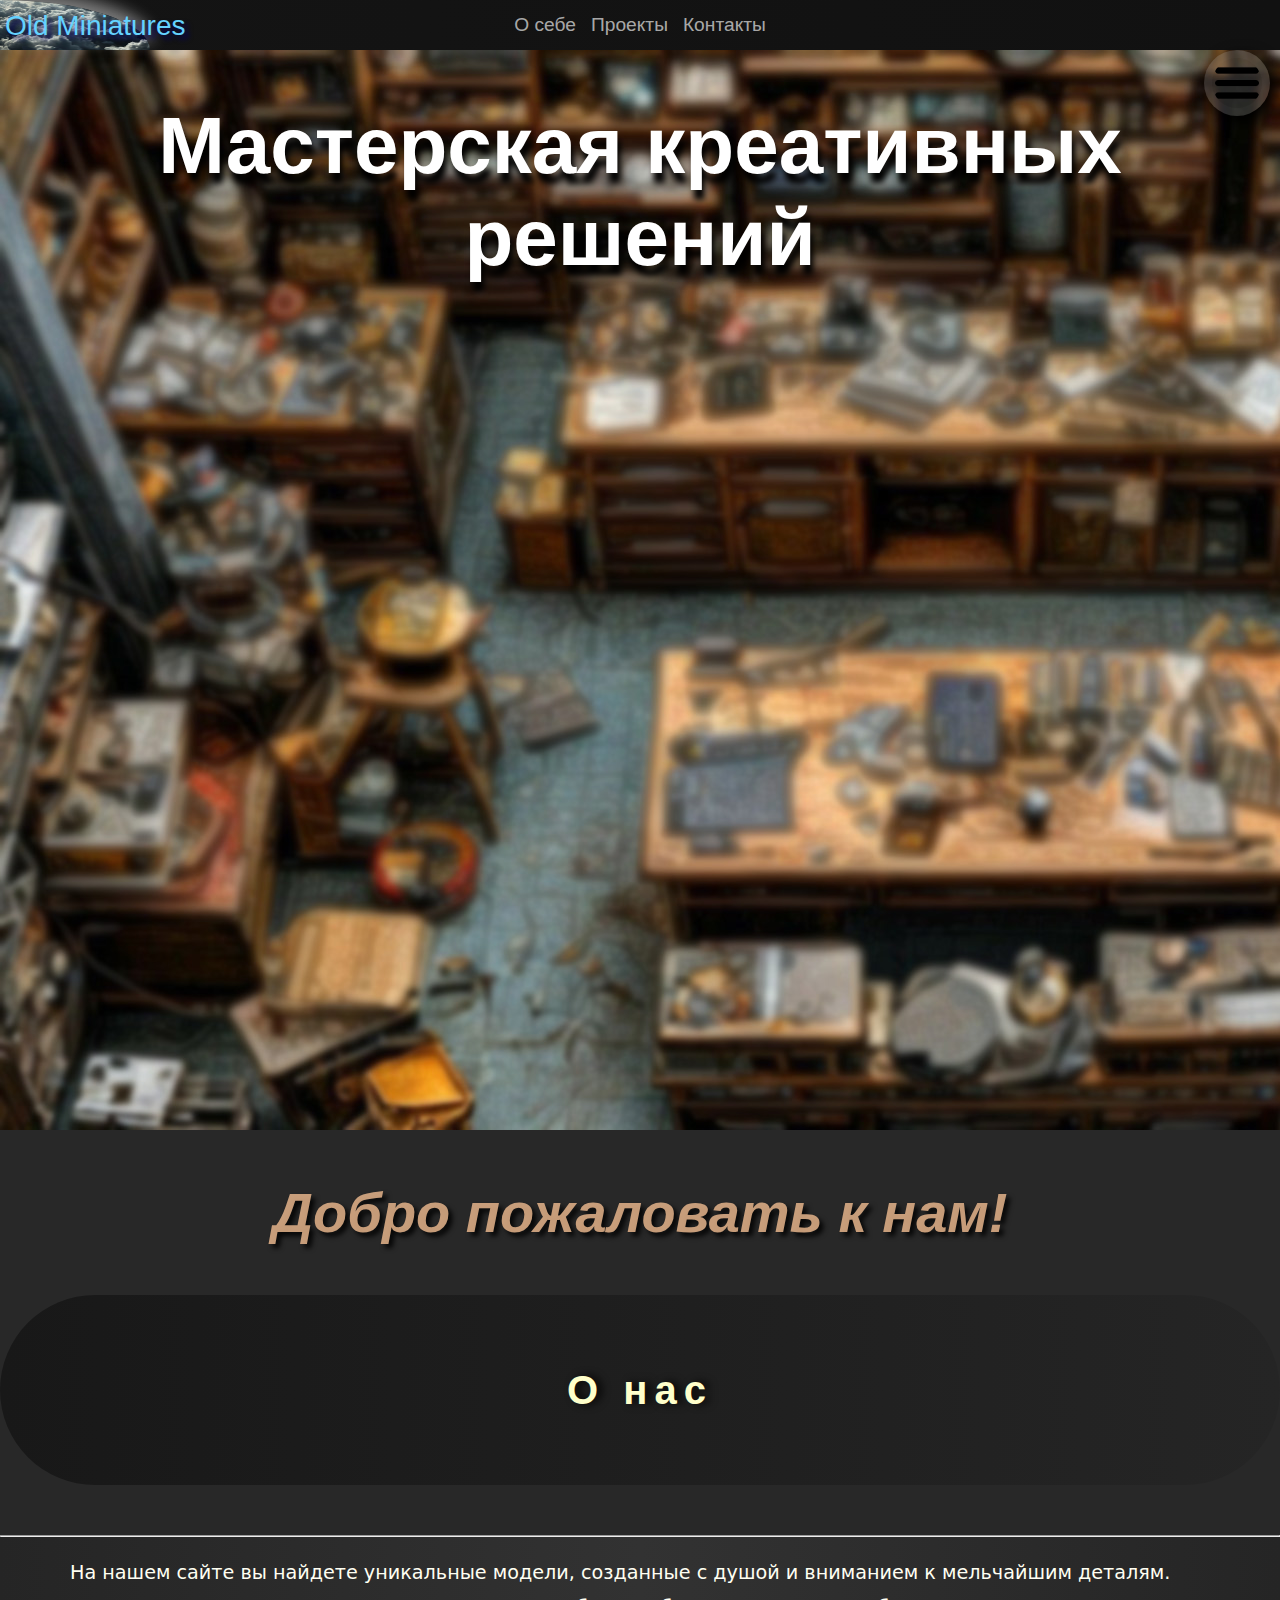
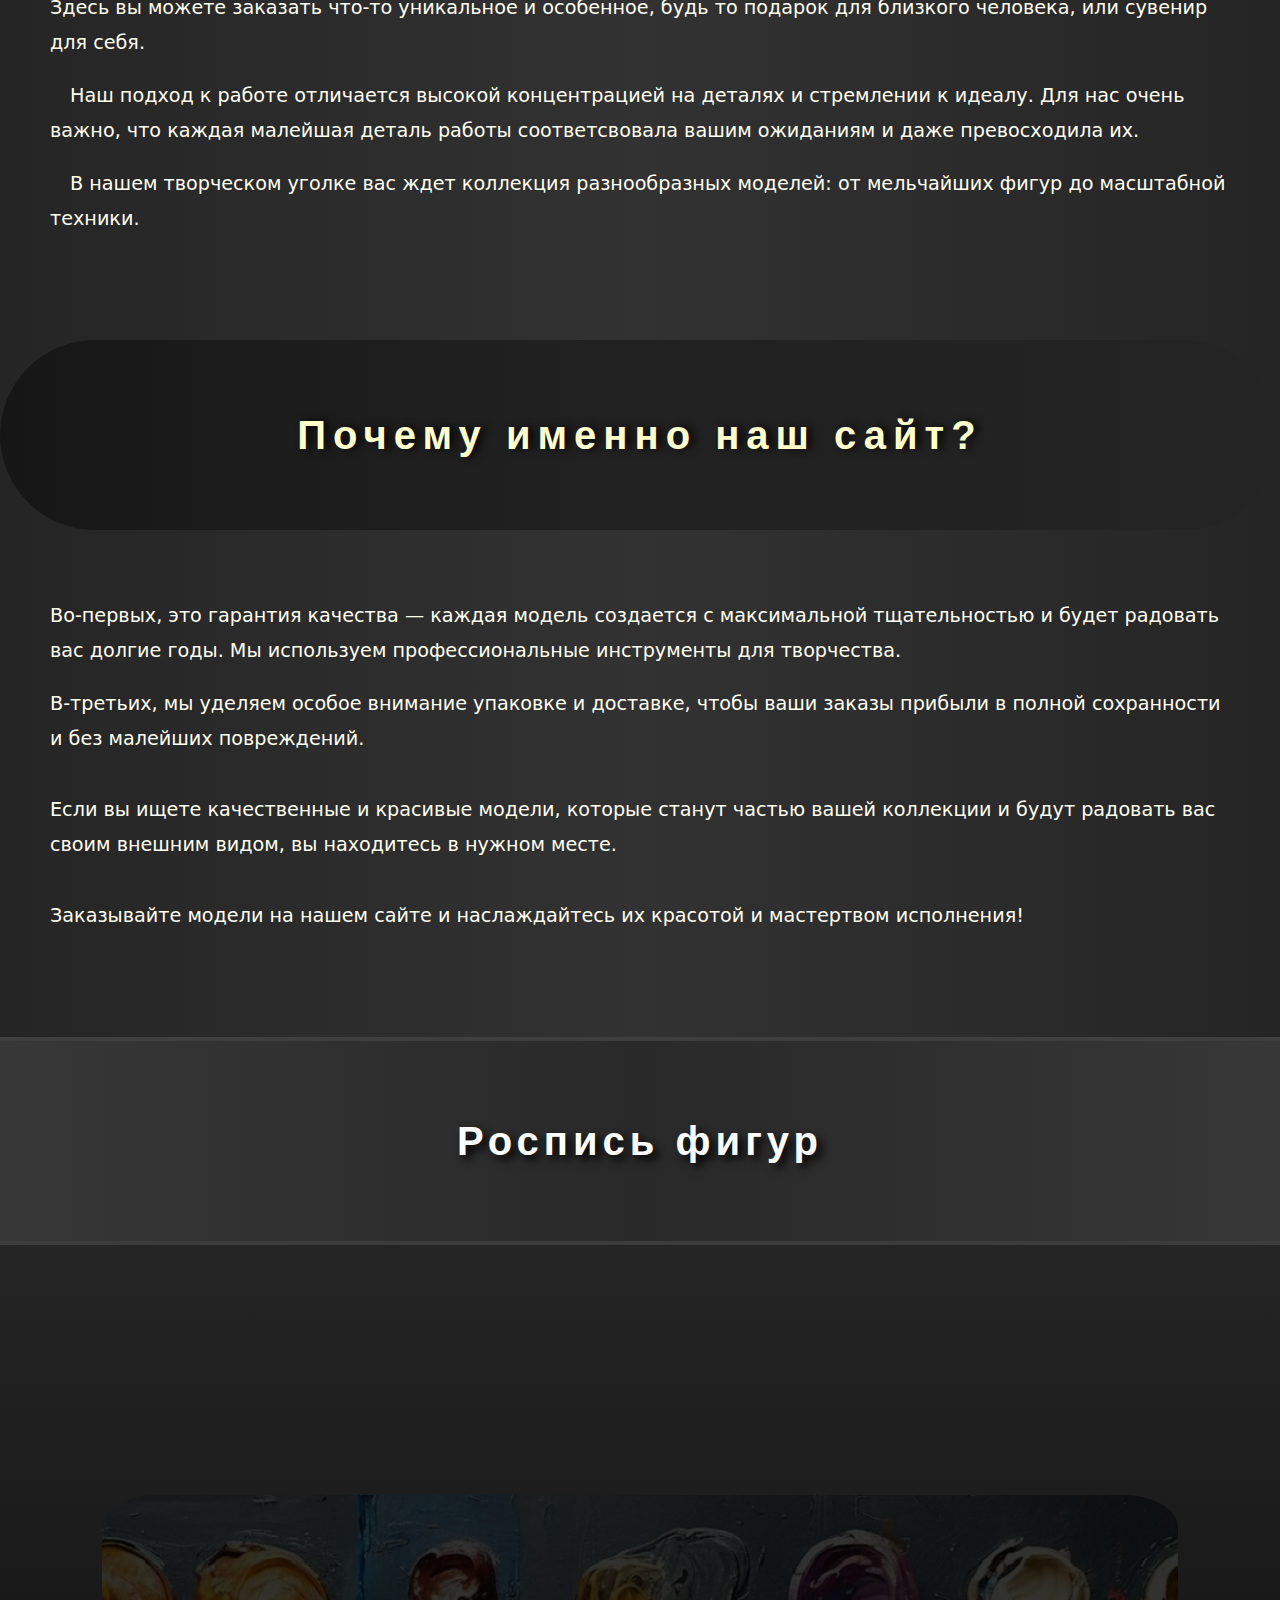
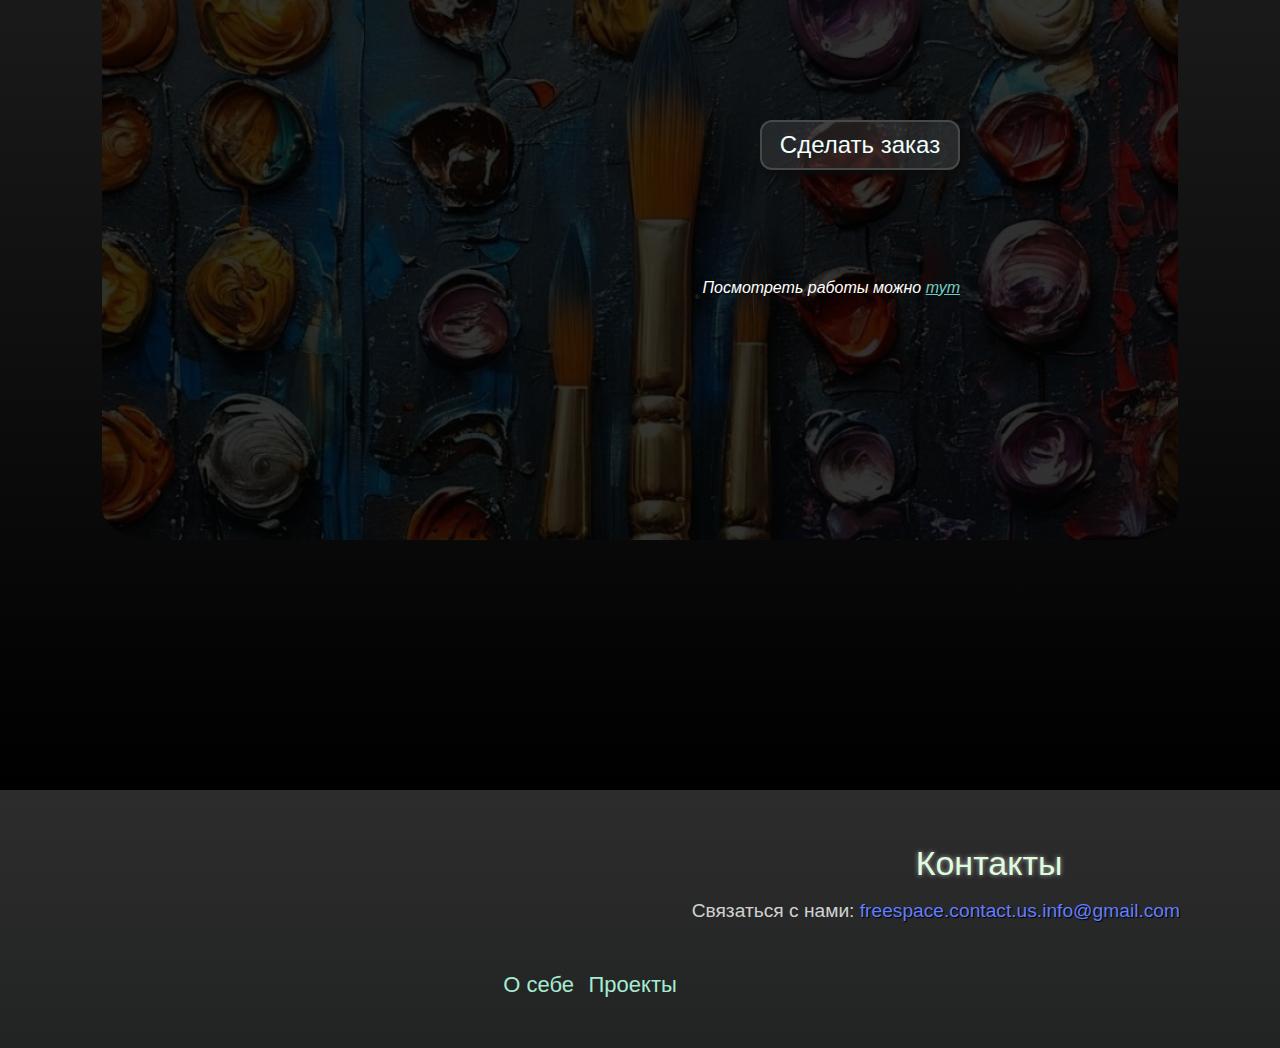
<file: www/templates/index.html>
<!DOCTYPE html>
<html lang="ru">

<head>
    <meta charset="UTF-8">
    <meta name="viewport" content="width=device-width, initial-scale=1.0">
    <title>Студия креативного творчества</title>
    <link rel="stylesheet" href="../static/css/index.css">
    <link rel="icon" href="">
    <link rel="stylesheet" href="https://cdn.jsdelivr.net/npm/swiper@8/swiper-bundle.min.css">
    <script src="https://cdn.jsdelivr.net/npm/swiper@8/swiper-bundle.min.js"></script>
    <script src="../static/js/index.js" defer></script>
</head>

<body>
    <!--Шапка страницы-->
    <header>

        <!--Логотип-->
        <div class="logo">
            <a href="index.html"><img src="../static/img/logo.png" height="50px" width="150px"></a>
            <a href="index.html" id="text-link-h" title="Главная страница">Old Miniatures</a>
        </div>

        <!--Навигация по сайту-->
        <nav class="navbar-heading1">
            <a id="about-link-h" href="https://freespaceport.github.io/freespace/www/templates/about.html">О себе</a>
            <a id="projects-link-h" href="../templates/projects.html">Проекты</a>
            <a id="contacts-link-h" href="#contacts">Контакты</a>
        </nav>



        <!--Меню-->
        <div class="menubar-heading1">
            <img src="../static/img/menubar.svg.png" onclick="showMenu()" title="Меню" id="menu-img-bar">

            <dialog id="menu-dialog">
                <ul style="list-style-type: none;">
                    <button id="close-menu" onclick="closeMenu()">×</button>
                    <li>
                        <a id="main-link-m">Главная страница</a>
                    </li>

                    <li>
                        <a id="about-link-m" href="../templates/about.html">О себе</a>
                    </li>

                    <li>
                        <a id="projects-link-m" href="../templates/projects.html">Проекты</a>
                    </li>

                    <li>
                        <a id="contacts-link-m" href="#contacts">Контакты</a>
                    </li>
                </ul>
                <img id="menu-logo" src="../static/img/avpic.png" height="50px">
            </dialog>
        </div>

    </header>

    <!--Основная часть-->
    <main>
        <!--Заголовок-->
        <div id="main-title">
            <h1>Мастерская креативных решений</h1>
        </div>

        <!--Ознакомление-->
        <div>
            <div id="welcome-head-text">
                <h1 id="welcome">Добро пожаловать к нам!</h1>
                
            </div>

            <div id="text-block-main-1">
                <h2>О нас</h2>
                <hr>
                <div id="text-area-m">
                <br><p><span style="padding-left: 20px;">На</span> нашем сайте вы найдете уникальные модели, созданные с душой и вниманием к мельчайшим деталям. Здесь вы можете заказать что-то уникальное и особенное, будь то подарок для близкого человека, или сувенир для себя.</p>
                <br><p><span style="padding-left: 20px;">Наш</span> подход к работе отличается высокой концентрацией на деталях и стремлении к идеалу. Для нас очень важно, что каждая малейшая деталь работы соответсвовала вашим ожиданиям и даже превосходила их.</p>
                <br><p style="margin-bottom: 50px;"><span style="padding-left: 20px;">В</span> нашем творческом уголке вас ждет коллекция разнообразных моделей: от мельчайших фигур до масштабной техники.</p>
                <br><br><br>
                <h2>Почему именно наш сайт?</h2>
                <br><p>Во-первых, это гарантия качества — каждая модель создается с максимальной тщательностью и будет радовать вас долгие годы. Мы используем профессиональные инструменты для творчества.</p>
                <br><p>В-третьих, мы уделяем особое внимание упаковке и доставке, чтобы ваши заказы прибыли в полной сохранности и без малейших повреждений.</p>
                <br>
                <br><p>Если вы ищете качественные и красивые модели, которые станут частью вашей коллекции и будут радовать вас своим внешним видом, вы находитесь в нужном месте.</p>
                <br><br><p style="margin-bottom: 50px;">Заказывайте модели на нашем сайте и наслаждайтесь их красотой и мастертвом исполнения!</p><br><br><br>
            </div>
            </div>


        </div>

        <div class="swiper">

            <div class="swiper-wrapper">

                <div class="swiper-slide"> 
                        <h1>Роспись фигур</h1> 
                </div>

                <div class="swiper-slide">
                        <h1>Сборка масштабной техники</h1>
                </div>

                <div class="swiper-slide">

                        <h1>Покраска техники</h1>
                </div>
            
                
                
            </div>
        </div>

        <div id="offers">
            <div id="frame-offers">
                <button onclick="redirect1()" id="offer-btn">Сделать заказ</button><br><br>
                <span style="color: #fff;">Посмотреть работы можно <a id="a1" href="projects.html" title="Наши работы">тут</a></span>
                <dialog id="offer-dialog">
                    <div>
                        <button style="position: absolute; background: none; border: 2px solid black; right: 8px; top: 8px;" onclick="closeD()">Закрыть</button>
                        <script>
                            function closeD(){
                                var elX = document.getElementById('offer-dialog');
                                elX.close();
                            }
                        </script>
                    </div>
                    <div class="start-offer"><br>
                        <h1>Оформление заказа работы от мастера</h1>
                    </div>
                    <br>
                    <div class="text-dialog" style="line-height: 26px; padding-left: 7px; padding-right: 7px; padding-top: 5px;">
                        <p>Нет ничего лучше чем пополнить свою коллекцию какой-либо фигуркой или же сделать кому-то подарок! </p>
                        <p>Мы предлагаем вам удобный сервис. Все ваши требование будут учитываться с учетом возможных корректировок. Также, по вашему желанию, вы сможете контролировать процесс работы, получая фотоотчеты. <a href="../Наши условия.pdf" download>Подробнее о всех условиях</a>
                        </p><br>
                    </div>
                    <br>
                    <div class="text-dialog">
                        <p style="line-height: 40px;">Для того чтобы оформить заказ, вам всего лишь необходимо отправить сообщение на <a href="mailto:freespace.contact.us@gmail.com">нашу почту</a></p>
                    </div>
                
                    <div class="text-dialog"> 
                        <p>С вами свяжутся как можно быстрее</p>
                    </div>
                
                    <div class="text-dialog">
                        <p>Вы можете ознакомиться с другими работами мастера <a href="../templates/projects.html">по ссылке</a></p>
                    </div>
                </dialog>
                <script>
                    function redirect1() {
                        var offerMenu = document.getElementById('offer-dialog');
                        offerMenu.show()
                    }
                </script>
            </div>
        </div>
    </main>

    <!--Подвал сайта-->
    <footer>

        <!--Дополнительно-->
        <div id="contacts">
            <br>
            <span style="font-family:'Lucida Sans', 'Lucida Sans Regular', 'Lucida Grande', 'Lucida Sans Unicode', Geneva, Verdana, sans-serif; font-size: 34px; color: rgb(223, 253, 222); text-shadow: 0 0 5px rgba(255, 255, 255, 0.61); padding-right: 10%;">Контакты</span>
            <br>
            <div>
                <span>Связаться с нами: </span>
                <a href="mailto:freespace.contact.us@gmail.com" style="text-decoration: none; color: rgb(97, 126, 255); text-shadow: 1px 1px 1px black;">freespace.contact.us.info@gmail.com</a>
            </div>

        </div>

        <!--Навигация-->
        <nav id="f-navbar">
            <a id="about-link-f" href="../templates/about.html">О себе</a>
            <a id="projects-link-f" href="../templates/projects.html">Проекты</a>
        </nav>
    </footer>
</body>
</html>
</file>
<file: www/static/css/index.css>
* {
    margin: 0;
    padding: 0;
}

body {
    scroll-behavior: smooth;
}

br {
    user-select: none;
}

header {
    background: linear-gradient(to left, rgb(17, 17, 17), rgb(20, 20, 20));
    height: 50px;
}

.logo {
    display: flex;
    height: 50px;
}

.logo img {
    border-radius: 0 100% 0 0;
    box-shadow: 7px -9px 15px rgba(255, 255, 255, 0.445);
    z-index: -1;
    transition: box-shadow 2s;
    animation: OpImgLogo 2s normal;
}

@keyframes startAnimationLogo {
    0% {
        transform: translate(100px, -50px);
        opacity: 0.5;
    }
    100% {
        transform: translate(0, 0);
        opacity: 1;
    }
}

.logo #text-link-h {
    font-family: 'Trebuchet MS', 'Lucida Sans Unicode', 'Lucida Grande', 'Lucida Sans', Arial, sans-serif;
    z-index: 1;
    text-decoration: none;
    position: absolute;
    left: 5px;
    top: 10px;
    font-size: 28px;
    color: rgb(100, 210, 255);
    text-shadow: 4px 4px 5px rgb(6, 0, 85);
    animation: startAnimationLogo 2s normal;
}

#about-link-h {
    animation: linksAnimation 1s normal;
}

#projects-link-h {
    animation: linksAnimation 1.5s normal;
}

#contacts-link-h {
    animation: linksAnimation 2s normal;
}

@keyframes linksAnimation {
    0% {
        transform: translate(0, 100px);
        opacity: 0;
    }

    50% {
        transform: translate(0, 100px);
        opacity: 0;
    }

    100% {
        transform: translate(0, 0);
        opacity: 1;
    }
}

#menu-img-bar {
    animation: OpAnimation 2s;
}

@keyframes OpAnimation {
    0% {
        opacity: 0;
    }

    50% {
        transform: rotate(360deg);
    }

    100% {
        transform: rotate(360deg);
        opacity: 1;
    }
}


@keyframes OpImgLogo {
    0% {
        opacity: 0;
        box-shadow: none;
    }

    50% {
        box-shadow: none;
    }

    100% {
        opacity: 1;
        box-shadow: 7px -9px 15px rgba(255, 255, 255, 0.445);
    }
}

@keyframes WelcomeAnimation {
    0% {
        scale: 0.6;
    }

    100% {
        scale: 1;
    }
}


@keyframes Op1 {
    0% {
        transform: translate(400px, 0);
        opacity: 0;
    }
    100% {
        opacity: 1;
    }
}

.logo img:hover {
    box-shadow: 3px -9px 15px rgba(255, 255, 255, 0.445);
    transition: box-shadow 3s;
}

.sig button {
    position: absolute;
    top: 13px;
    right: 15px;
    color: white;
    background: none;
    border-radius: 10px;
    border: solid 2px rgba(190, 190, 190);
    height: 26px;
    padding: 4px;
}

#enter-button {
     margin-right: 150px;
}

.sig button:hover {
    border: solid 2px white;
    color: rgba(240, 240, 240, 0.99);
}

@media screen and (max-width: 768px) {
    .sig button {
        top: 50px;
        left: 0px;

        font-size: 10px;
    }

    #enter-button {
        top: 80px;
        left: 0;
        right: 0;
        margin-left: 120px;
    }
}

.logo #text-link-h:hover {
    color: rgba(133, 255, 184, 0.938);
}

.logo #text-link-h:active {
    padding: 1px 0 0 1px;
}

.navbar-heading1 {
    font-family:sans-serif;
    display: flex;
    flex-direction: row;
    translate: 0 -50px;
    margin-top: 14px;
    justify-content: center;
    font-size: larger;
    gap: 15px;
}

.navbar-heading1 a {
    color: rgba(255, 255, 255, 0.65);
    text-decoration: none;
    transition: color 0.45s;
}

.navbar-heading1 a:hover {
    color: rgb(255, 255, 255);
    transition: color 0.3s;
}


.menubar-heading1 img {
    position: fixed;
    z-index: 1001;
    right: 10px;
    top: 50px;
    height: 50px;
    width: 50px;
    background: rgba(128, 128, 128, 0.288);
    border-radius: 50%;
    border: 8px solid rgba(128, 128, 128, 0.05);
    box-shadow: 5px 6px 15px rgb(0, 0, 0);
    transition: transform 2s, box-shadow 3s;
}

.menubar-heading1 img:hover {
    box-shadow: 5px 6px 15px rgba(255, 255, 255, 0.9);
    transition: transform 2s, box-shadow 3s;
}



#main-title {
    z-index: 2;
    pointer-events: none;
    user-select: none;
    background-image: url('../img/background-1.jpg');
    text-shadow: 10px 10px 15px rgba(0, 0, 0, 0.103);
    text-align: center;
    color: rgba(255, 255, 255);
    text-shadow: 3px 10px 6px rgb(0, 0, 0);
    font-size: 40px;
    height: 1080px; 
}

@keyframes Start-main-textAnimation {
    0% {
        transform: translate(-250px, 100px);
        opacity: 0;
    }
    
    100% {
        transform: translate(0px, 0px);
        opacity: 1;
    }
}

#main-title h1 {
    padding-top: 50px;
    animation: Start-main-textAnimation 2s normal;
}

main {
    font-family: Arial, Helvetica, sans-serif;
    background-color: rgb(40, 40, 40);
}

#welcome-head-text {
    padding-top: 50px;
    text-align: center;
    font-size: 28px;
    text-shadow: 4px 4px 5px rgba(0, 0, 0, 0.863);
    color: rgba(222, 174, 135, 0.884);
    font-style: italic;
    font-family:'Gill Sans', 'Gill Sans MT', Calibri, 'Trebuchet MS', sans-serif;
}

#text-block-main-1 h2 {
    padding-top: 50px;
    padding-bottom: 50px;
    text-align: center;
    font-family:sans-serif;
    letter-spacing: 7px;
    font-size: 40px;
    color: #ffffcb;
    line-height: 90px;
    background: linear-gradient(to left, rgb(37, 37, 37), rgba(0, 0, 0, 0.4));
    text-shadow: 5px 0 8px rgba(0, 0, 0, 0.9);
    border-radius: 100px;
    margin-bottom: 50px;
    display: flex;
    justify-content: center;
}

#text-block-main-1 h3 {
    padding-top: 150px;
    text-align: center;
    font-size: 28px;
    line-height: 90px;
}

#text-block-main-1 {
    padding-top: 50px;
    color:#fffff2;   
}

#text-block-main-1 p {
    line-height: 35px;
    padding-left: 50px;
    padding-right: 50px;
    font-size: larger;
    font-family:system-ui, -apple-system, BlinkMacSystemFont, 'Segoe UI', Roboto, Oxygen, Ubuntu, Cantarell, 'Open Sans', 'Helvetica Neue', sans-serif;
}



#text-area-m {
    background: linear-gradient(to right, rgb(37, 37, 37), rgb(50, 50, 50), rgb(37, 37, 37));
}


footer {
    background: linear-gradient(to bottom, rgb(44, 44, 44), rgb(34, 36, 35));
    padding-right: 100px;
    font-family: Verdana, Geneva, Tahoma, sans-serif;
}

#contacts {
    font-size: larger;
    color: rgba(255, 255, 255, 0.8);
    text-align: right;
    padding-top: 10px;
    padding-left: 5px;
    line-height: 42px;
}

#f-navbar {
    padding-top: 40px;
    padding-bottom: 10px;
    color: rgb(0, 0, 0);
    text-align: center;
    padding-bottom: 50px;
}

#f-navbar a {
    color: rgb(167, 235, 211);
    text-decoration: none;
    font-size: 22px;
    padding-right: 5px;
    padding-left: 5px;
}

#f-navbar a:hover {
    -webkit-text-fill-color: aqua;

}

#offers {
    text-align: right;
    padding-top: 250px;
    line-height: 70px;
    padding-bottom: 250px;
    font-style: italic;
    background: linear-gradient(to bottom, rgb(37, 37, 37), black);
}

#frame-offers {
    margin: auto;
    width: 50%;
    padding: 17%;
    border-radius: 5%;
    background:linear-gradient(to bottom, rgba(0, 0, 0, 0.8), rgba(0, 0, 0, 0.8)), url("../img/paint1.jpg");
    background-size: cover;
    
}

#frame-offers span {
    color: #fff;
}

@media screen and (max-width:1024px){
    #offers {
        padding-top: 100px;
        padding-bottom: 100px;
    }
}

#offers button {
    background: linear-gradient(to left, rgba(82, 82, 82, 0.39), rgba(134, 134, 134, 0.19));
    color: azure;
    font-size: 24px;
    height: 50px;
    width: 200px;
    border-radius: 12px;
    border: 2px solid rgba(75, 75, 75, 0.953);
    transition: color 1.15s;
    box-shadow: 5px 5px 6px rgb(12, 12, 12);
}

#offers button:hover {
    color: rgb(189, 158, 55);
    transition: color 1.4s;
    border: 2px solid rgb(250, 239, 145);
}

#offers button:active {
    transform: translate(0px, 3px);
    color: white;
    box-shadow: 3px 3px 3px rgb(0, 0, 0);
    transition: none;
    border: 2px solid  rgb(35, 8, 87);
}

#offers #a1 {
    color: rgb(114, 202, 193);
}

#offers #a1:hover {
    text-decoration: none;
    color:rgb(178, 172, 255)
}

#menu-dialog {
    z-index: 1000;
    background-color:  rgba(46, 46, 46, 0.710);
    border-radius: 4%;

    background-image: linear-gradient(to right, rgba(255, 127, 95, 0.425), rgba(254, 180, 123, 0.425));

    font-family: Verdana, Geneva, Tahoma, sans-serif;
    font-size: 28px;
    line-height: 65px;
    padding-left: 25px;
    padding-top: 50px;
    
    position: fixed;
    width: 300px;
    height: 450px;
    color: rgb(255, 217, 0);
}


#menu-dialog a {
    color: gold;
    text-decoration: none;
}

#menu-dialog a:hover {
    text-decoration: underline;
}

#close-menu {
    user-select: none;
    right: 0;
    position: absolute;
    translate: -10px -40px;
    background: rgba(99, 99, 99, 0.733);
    height: 30px;
    width: 30px;
    font-size: 24px;
    color: white;
    border: 0;
    border-radius: 50%;
    box-shadow: 3px 3px 4px rgba(44, 44, 44, 0.356);
}

#menu-logo {
    position: absolute;
    background: none;
    translate: -80px 320px;
    height: 100px;
    width: 100px;
    border: 0;
    box-shadow: none;
    animation: roundAnimation infinite 6s linear;
}


@keyframes roundAnimation {
    0% {
        transform: rotateZ(0deg);
    }

    100% {
        transform: rotateZ(360deg);
    }
}

.swiper-slide {
    background: linear-gradient(to left, rgb(55, 55, 55), rgb(41, 41, 41),  rgb(55, 55, 55));
    line-height: 200px;
    text-align: center;
    font-family: sans-serif;
    letter-spacing: 5px;
    color: rgb(255, 255, 255);
    text-shadow: 5px 5px 10px black;
    border-top: 4px solid rgb(63, 63, 63);
    border-bottom: 4px solid rgb(60, 60, 60);
    user-select: none;
}

.swiper {
    font-size: 20px;
}

#offer-dialog {
    position: fixed;
    background: linear-gradient(to left, rgb(2, 14, 13), rgb(60, 232, 255));
    margin: auto;
    top: 0%;
    scale: 0.8;
    bottom: 0;
    z-index: 1000;
    width: 100%;
    border: 3px rgba(0, 0, 0, 0.9) solid;
    text-align: center;
    border-radius: 35px;
}

.start-offer {
    color: white;
    text-shadow: 6px 5px 8px rgba(0, 0, 0, 0.8);
}

.text-dialog {
    background-color: white;
    color: black;
    margin: 25px;
    box-shadow: 5px 5px 5px rgba(0, 0, 0, 0.5);
    border-radius: 30px;
}

@media screen and (max-width:1440px) {
    #offer-dialog {
        scale: 1;
        bottom: 0;
        width: 100%;
    }
}

@media screen and (max-width:1024px) {
    #offer-dialog {
        scale: 0.6;
        bottom: 0;
        top: 0;
        width: 100%;
    }
}

@media screen and (max-width:768px) {
    #offer-dialog {
        scale: 0.55;
        bottom: 0;
        width: 100%;
    }
}

@media screen and (max-width:425px) {
    #offer-dialog {
        scale: 0.5;
        top: 50px;
        width: 100%;
    }

    .swiper-wrapper {
        font-size: 18px;
    }

    .swiper-slide {
        line-height: 100px;
    }
}

@media screen and (max-width: 620px) {
    .logo img {
        max-width: 80px;
    }
    .logo #text-link-h {
        max-width: 80px;
        top: 0;
        left: 0;
        font-size: 20px;
    }

    #text-block-main-1 p {
        padding-left: 25px;
        padding-right: 25px;
    }

    .navbar-heading1 {
        font-size: 16px;
        padding-left: 54px;
    }

    .menubar-heading1 img {
        scale: 0.7;
    }

    #main-title {
        font-size: 30px;
    }

    #welcome-head-text {
        font-size: 28px;
    }

}

@media screen and (max-width: 350px) {
    #main-title {
        font-size: 26px;
    }

    #contacts a {
        font-size: smaller;
    }

    #menu-dialog {
        width: 250px;
        border-radius: 20px;
    }

    #welcome-head-text {
        font-size: 24px;
    }
}
</file>
